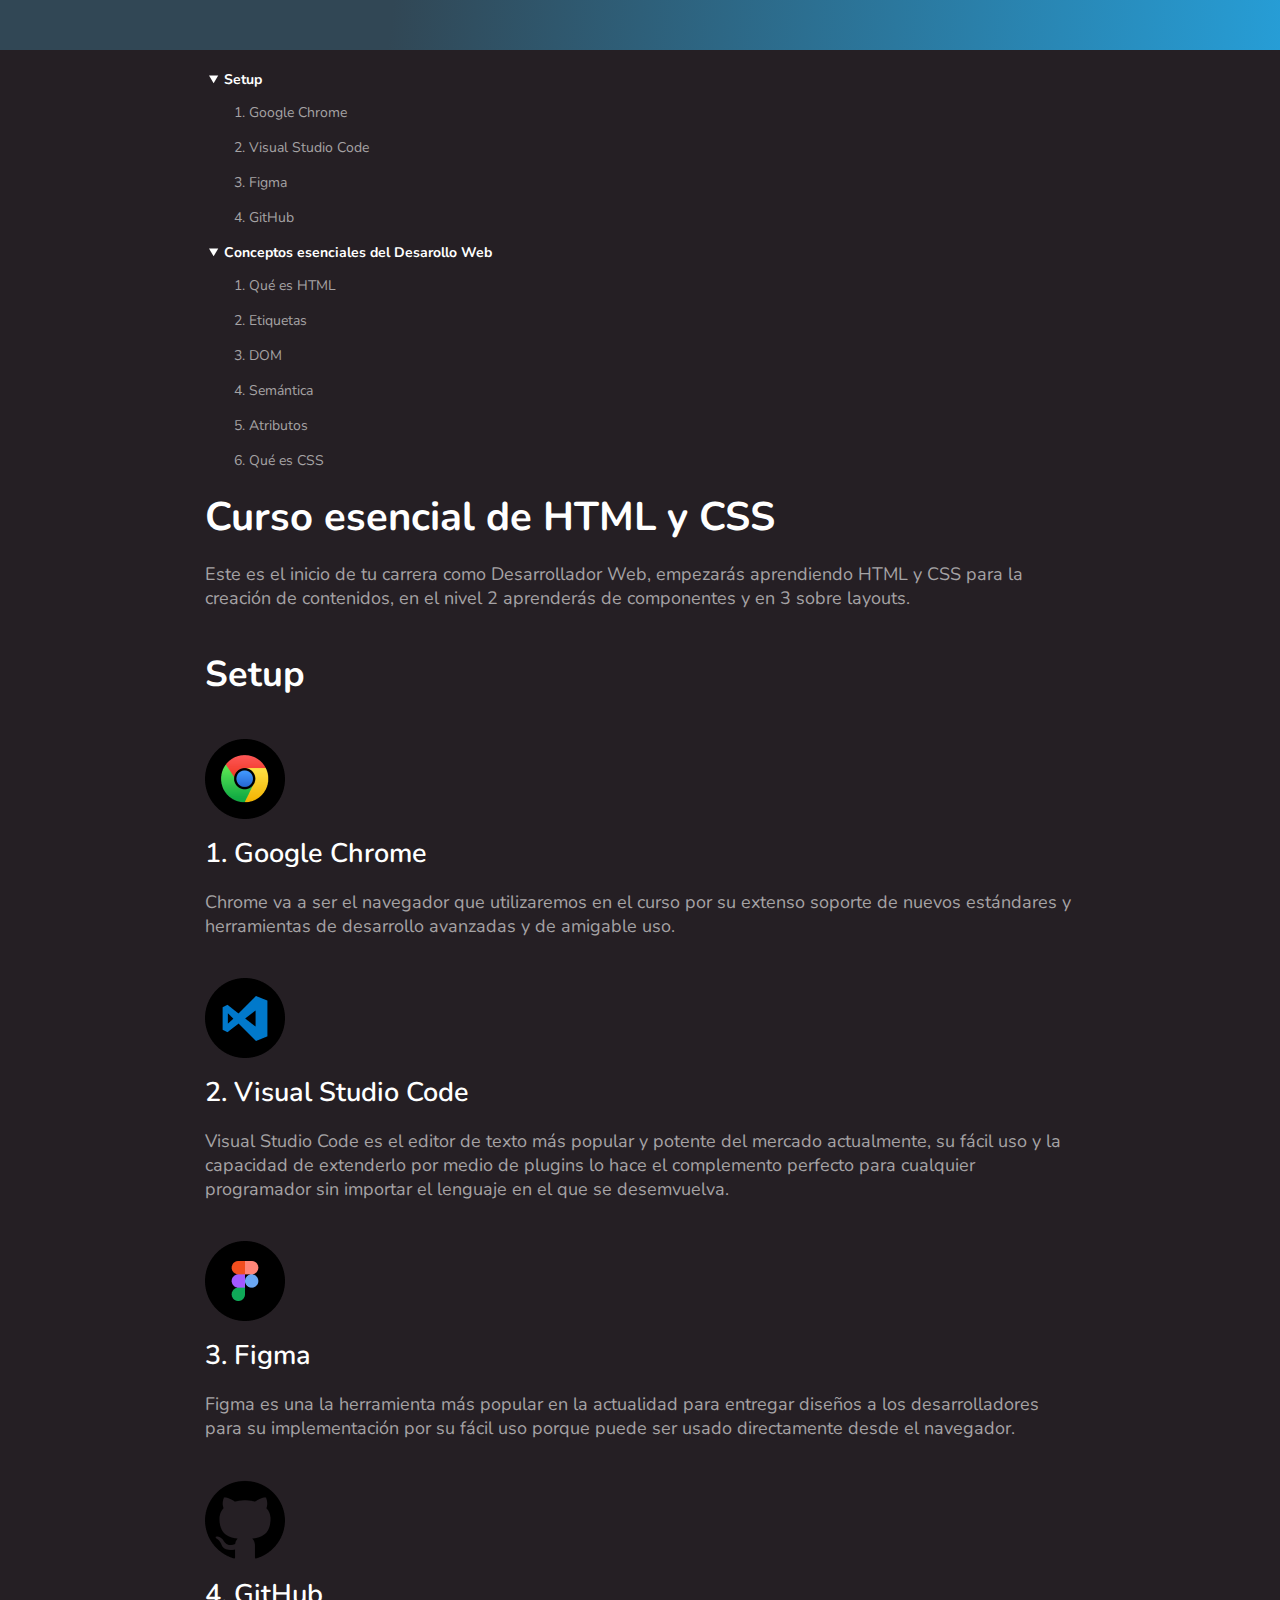
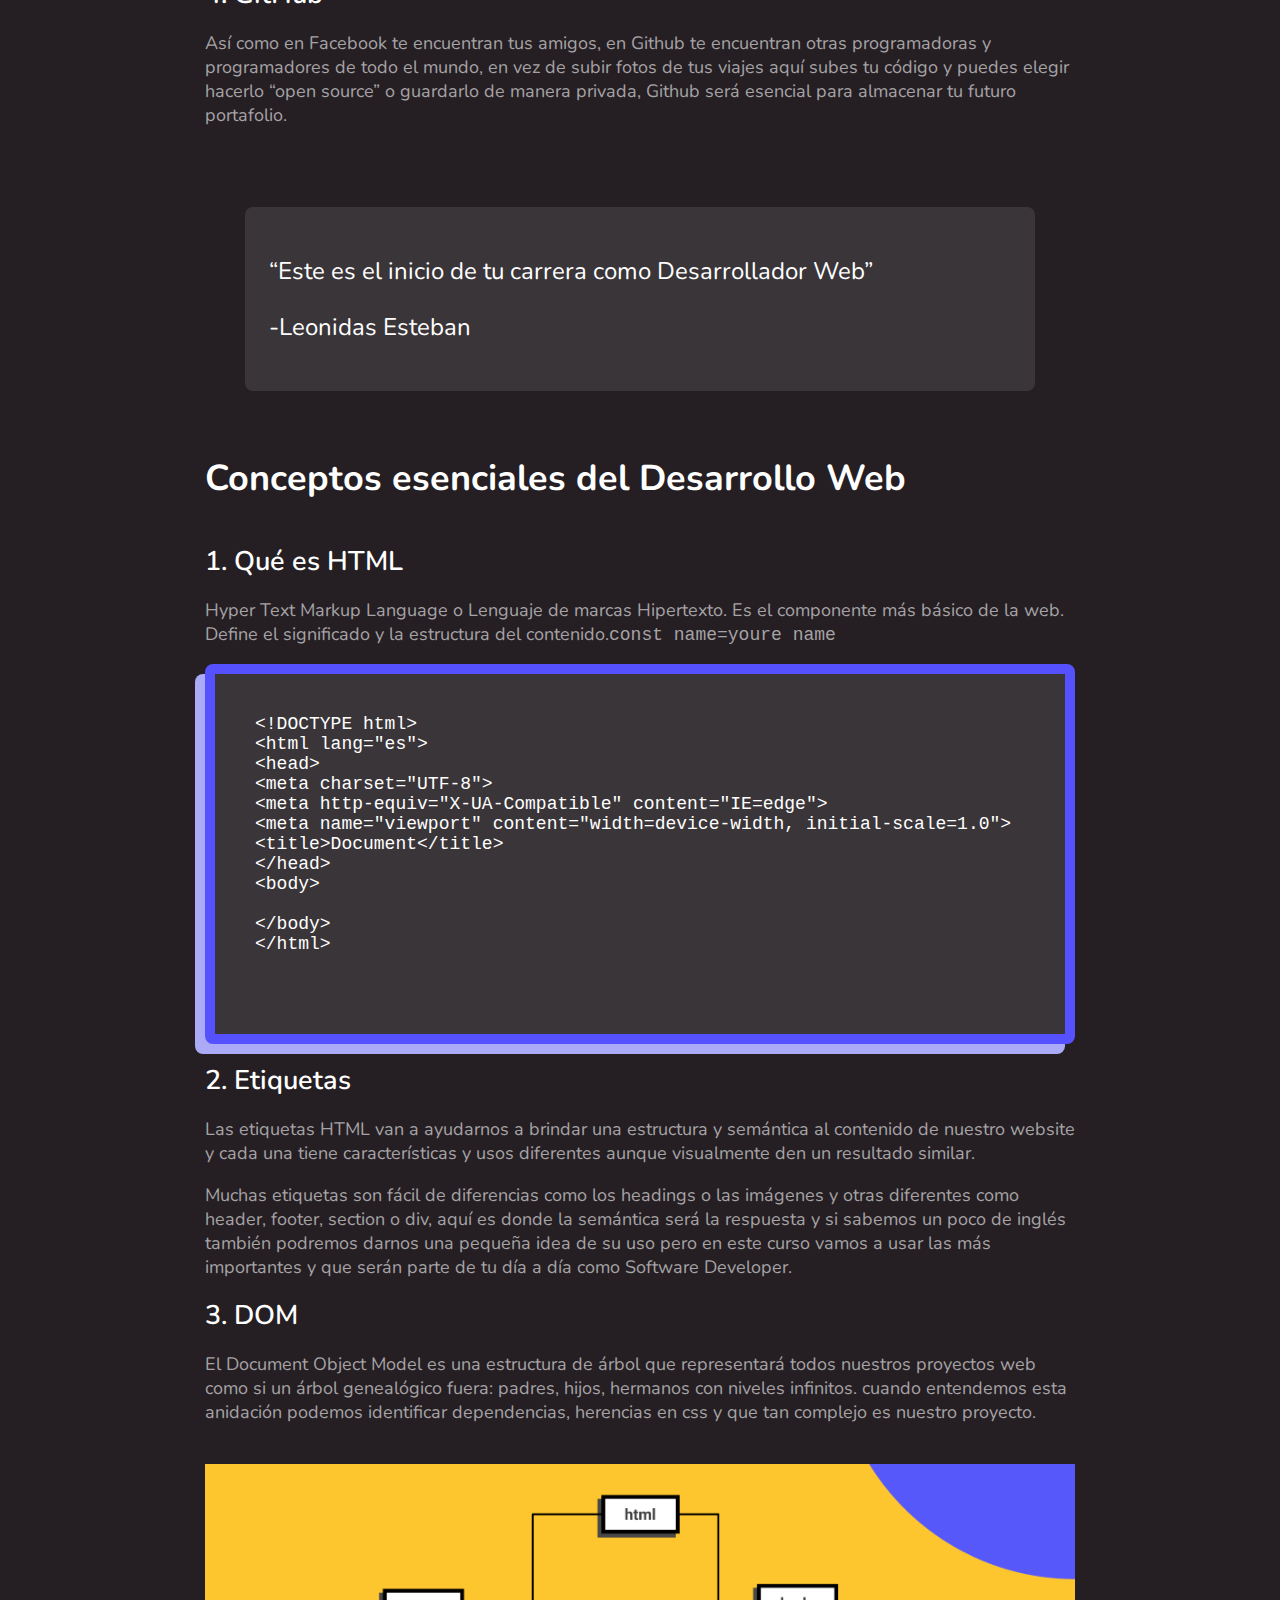
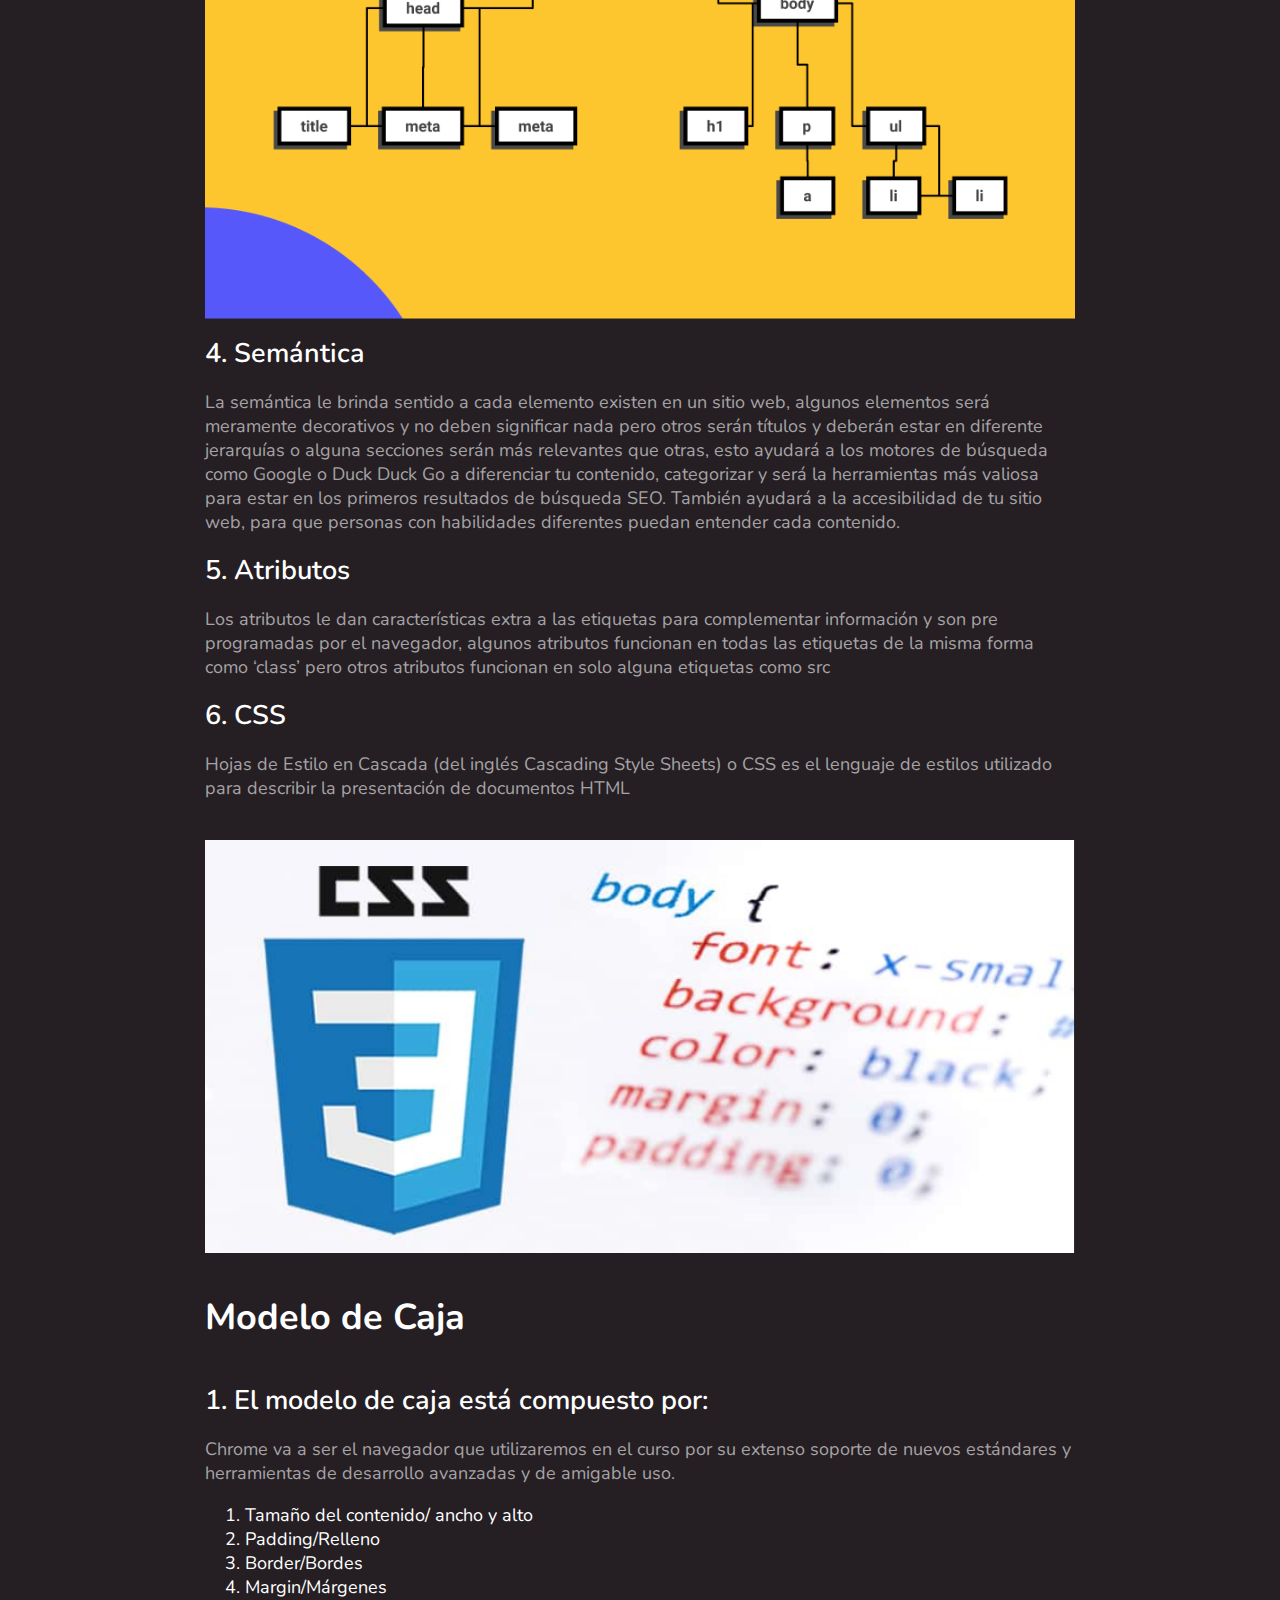
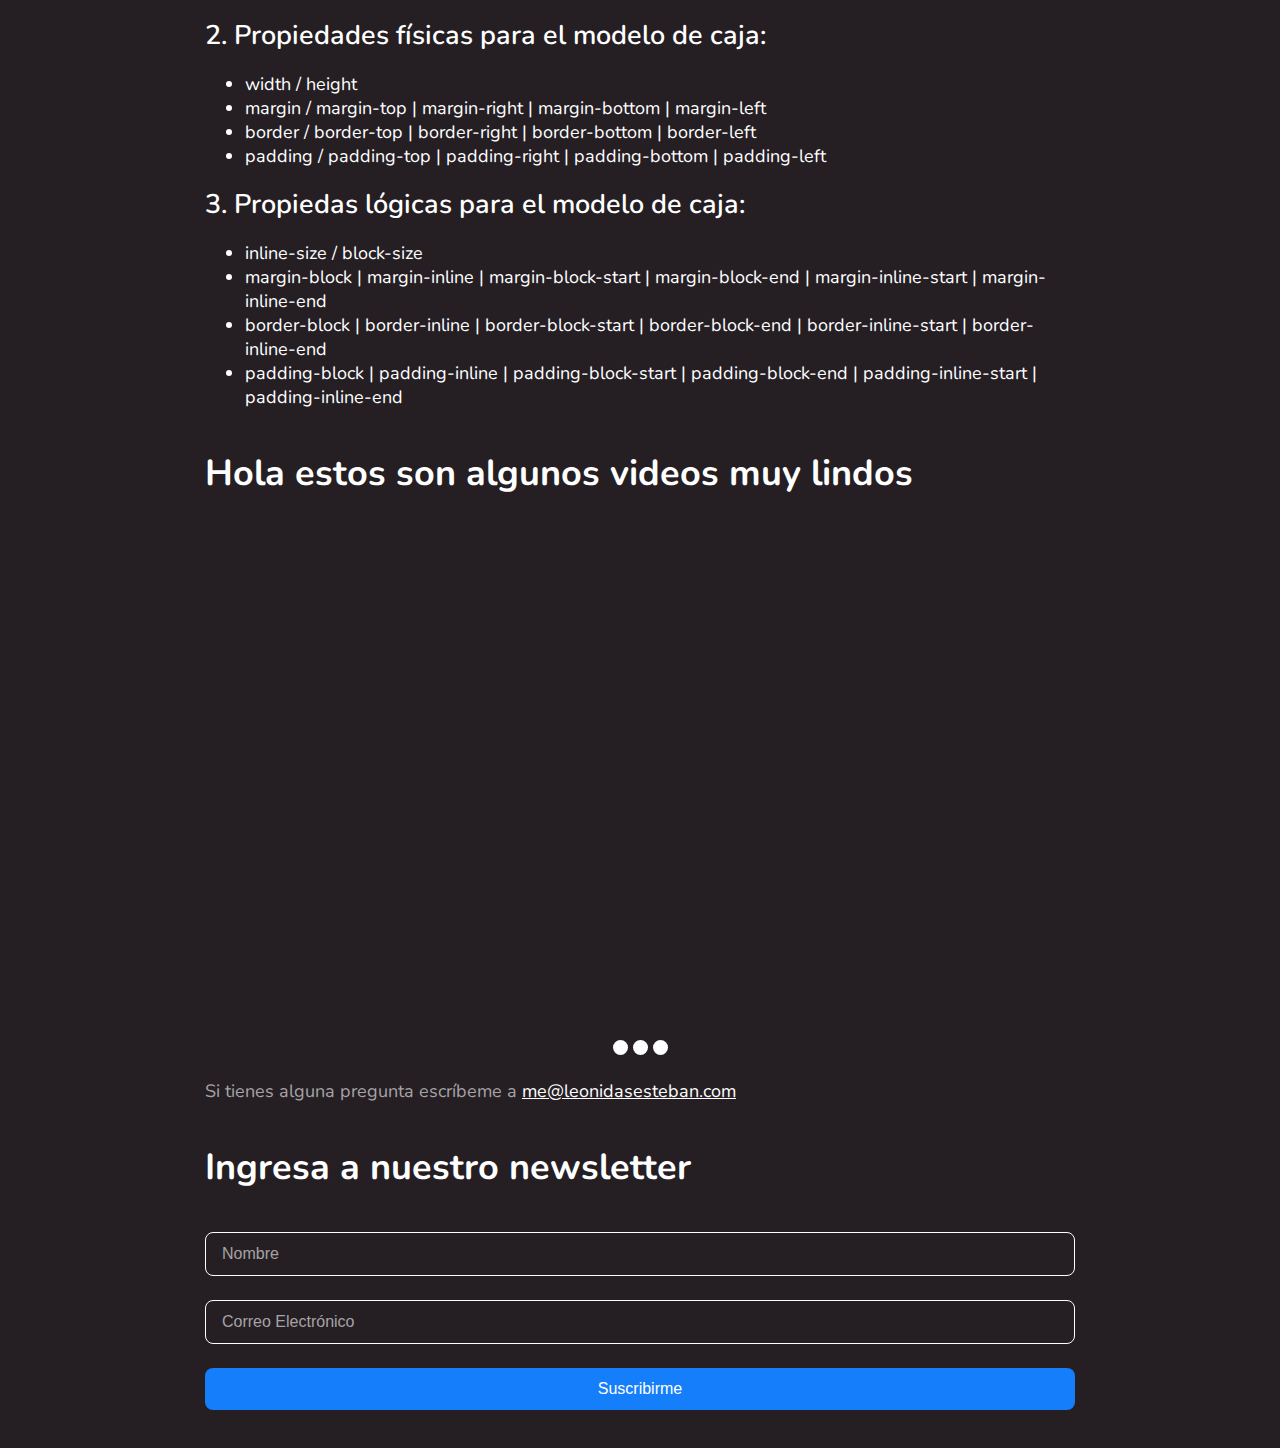
<file: index.html>
<!DOCTYPE html>
<html lang="es">

<head>
    <meta charset="UTF-8">
    <meta http-equiv="X-UA-Compatible" content="IE=edge">
    <meta name="viewport" content="width=device-width, initial-scale=1.0">
    <link rel="stylesheet" href="./css/styles-logical.css.css">
    <link rel="preconnect" href="https://fonts.googleapis.com">
    <link rel="preconnect" href="https://fonts.gstatic.com" crossorigin>
    <link rel="preconnect" href="https://fonts.gstatic.com" crossorigin>
    <link href="https://fonts.googleapis.com/css2?family=Nunito:ital,wght@0,400;0,600;0,700;1,400;1,700&display=swap"
        rel="stylesheet">
    <title>El blog de Carol</title>
    <meta property="og:title" content="Mi proyecto del Curso del curso esencial de HTML y CSS" />
    <meta property="og:type" content="website" />
    <meta property="og:description" 
    content="Todo lo que necesitas saber en tu día a día como Frontend" />
    <meta property="og:url" content="https://carol53.github.io/curso-esencial-html-css/" />
    <meta property="og:image" content="file:///C:/Users/carol/OneDrive/Desktop/CURSO-HTML-CSS/images/dom.png" />

    <link rel="apple-touch-icon" sizes="57x57" href="./favicon/apple-icon-57x57.png">
    <link rel="apple-touch-icon" sizes="60x60" href="./favicon/apple-icon-60x60.png">
    <link rel="apple-touch-icon" sizes="72x72" href="./favicon/apple-icon-72x72.png">
    <link rel="apple-touch-icon" sizes="76x76" href="./favicon/apple-icon-76x76.png">
    <link rel="apple-touch-icon" sizes="114x114" href="./favicon/apple-icon-114x114.png">
    <link rel="apple-touch-icon" sizes="120x120" href="./favicon/apple-icon-120x120.png">
    <link rel="apple-touch-icon" sizes="144x144" href="./favicon/apple-icon-144x144.png">
    <link rel="apple-touch-icon" sizes="152x152" href="./favicon/apple-icon-152x152.png">
    <link rel="apple-touch-icon" sizes="180x180" href="./favicon/apple-icon-180x180.png">
    <link rel="icon" type="image/png" sizes="192x192"  href="./favicon/android-icon-192x192.png">
    <link rel="icon" type="image/png" sizes="32x32" href="./favicon/favicon-32x32.png">
    <link rel="icon" type="image/png" sizes="96x96" href="./favicon/favicon-96x96.png">
    <link rel="icon" type="image/png" sizes="16x16" href="./favicon/favicon-16x16.png">
    <link rel="manifest" href="./favicon/manifest.json">
    <meta name="msapplication-TileColor" content="#ffffff">
    <meta name="msapplication-TileImage" content="/ms-icon-144x144.png">
    <meta name="theme-color" content="#ffffff">

    </head>

<body>
    <div class="header">
        <div class="wrapper"></div>
    </div>
        </div>
    </div> 
    <div class="hero"></div>
    <div class="header">
        <div class="wrapper">
            <div class="header-content">
                <header>
                    </head>
                    <nav>
                        <details open>
                            <summary>
                                Setup
                            </summary>
                            <ol>
                                <li>
                                    <a href="#google-chrome">
                                        Google Chrome
                                    </a>
                                </li>
                                <li>
                                    <a href="#VSC">
                                        Visual Studio Code
                                    </a>
                                </li>
                                <li>
                                    <a href="#figma">
                                        Figma
                                    </a>
                                </li>
                                <li>
                                    <a href="#github">
                                        GitHub
                                    </a>
                                </li>
                            </ol>
                        </details>
                        <details open>
                            <summary>
                                Conceptos esenciales del Desarollo Web
                            </summary>
                            <ol>
                                <li><a href="#Qué-es-HTML">Qué es HTML</li></a>
                                <li><a href="#etiquetas">Etiquetas</li></a>
                                <li><a href="#dom">DOM</li></a>
                                <li><a href="#semántica">Semántica</li></a>
                                <li><a href="#atributos">Atributos</li></a>
                                <li><a href="#qué-es-css">Qué es CSS</li></a>
                            </ol>
                        </details>
                    </nav>
                </header>
            </div>
        </div>
    </div>
    <main class="main">
        <div class="wrapper">
            <div class="main-content">
                <h1>
                    Curso esencial de HTML y CSS
                </h1>
                <p>
                    Este es el inicio de tu carrera como Desarrollador Web, empezarás aprendiendo HTML y CSS para la
                    creación de
                    contenidos, en el nivel 2 aprenderás de componentes y en 3 sobre layouts.
                </p>
                <hr>
                <section class="section-content">
                    <h2>
                        Setup
                    </h2>
                    <img src="./images/Google Chrome.png" alt="Logo de Google Chrome" title="Logo de Google Chrome">
                    <h3 id="google-chrome">Google Chrome</h3>
                    <p>
                        Chrome va a ser el navegador que utilizaremos en el curso por su extenso soporte de nuevos
                        estándares y
                        herramientas de desarrollo avanzadas y de amigable uso.
                    </p>
                    <img src="./images/Visual Studio Code.png" alt="Logo del editor de código Visual Studio Code"
                        title="Logo del editor de código Visual Studio Code">
                    <h3 id="VSC">Visual Studio Code</h3>
                    <p>Visual Studio Code es el editor de texto más popular y potente del mercado actualmente, su fácil
                        uso y la
                        capacidad de extenderlo por medio de plugins lo hace el complemento perfecto para cualquier
                        programador
                        sin
                        importar el lenguaje en el que se desemvuelva.</p>

                    <img src="./images/Figma.png" alt="Logo de Figma" title="Logo de Figma">
                    <h3 id="figma">Figma</h3>
                    <p>Figma es una la herramienta más popular en la actualidad para entregar diseños a los
                        desarrolladores para
                        su
                        implementación por su fácil uso porque puede ser usado directamente desde el navegador.</p>
                    <img src="./images/github.png" alt="Logo de Github" title="Logo de Github">
                    <h3 id="github">GitHub</h3>
                    <p>Así como en Facebook te encuentran tus amigos, en Github te encuentran otras programadoras y
                        programadores de
                        todo el mundo, en vez de subir fotos de tus viajes aquí subes tu código y puedes elegir hacerlo
                        “open
                        source” o
                        guardarlo de manera privada, Github será esencial para almacenar tu futuro portafolio.</p>
                    <blockquote>
                        <p>
                            “Este es el inicio de tu carrera como Desarrollador Web”
                        </p>
                        <p>
                            <span>
                                -Leonidas Esteban
                            </span>
                        </p>
                    </blockquote>
                </section>
                <hr>
                <section class="section-content">
                    <h2>Conceptos esenciales del Desarrollo Web</h2>
                    <h3 id="Qué-es-HTML">Qué es HTML</h3>
                    <p>Hyper Text Markup Language o Lenguaje de marcas Hipertexto. Es el componente más básico de la
                        web. Define
                        el
                        significado y la estructura del contenido.<code>const name=youre name</code></p>
                    <pre>
&lt;!DOCTYPE html&gt;
&lt;html lang=&quot;es&quot;&gt;
&lt;head&gt;
&lt;meta charset=&quot;UTF-8&quot;&gt;
&lt;meta http-equiv=&quot;X-UA-Compatible&quot; content=&quot;IE=edge&quot;&gt;
&lt;meta name=&quot;viewport&quot; content=&quot;width=device-width, initial-scale=1.0&quot;&gt;
&lt;title&gt;Document&lt;/title&gt;
&lt;/head&gt;
&lt;body&gt;

&lt;/body&gt;
&lt;/html&gt;

        </pre>
                    <h3 id="etiquetas">Etiquetas</h3>
                    <p>Las etiquetas HTML van a ayudarnos a brindar una estructura y semántica al contenido de nuestro
                        website y
                        cada
                        una tiene características y usos diferentes aunque visualmente den un resultado similar.</p>
                    <p>Muchas etiquetas son fácil de diferencias como los headings o las imágenes y otras diferentes
                        como
                        header,
                        footer, section o div, aquí es donde la semántica será la respuesta y si sabemos un poco de
                        inglés
                        también
                        podremos darnos una pequeña idea de su uso pero en este curso vamos a usar las más importantes y
                        que
                        serán
                        parte
                        de tu día a día como Software Developer.</p>
                    <h3 id="dom">DOM</h3>
                    <p>El Document Object Model es una estructura de árbol que representará todos nuestros proyectos web
                        como si
                        un
                        árbol genealógico fuera: padres, hijos, hermanos con niveles infinitos. cuando entendemos esta
                        anidación
                        podemos
                        identificar dependencias, herencias en css y que tan complejo es nuestro proyecto.</p>
                    <img src="./images/dom.png" alt="Estructura de árbol que representa al Document Object Model"
                        width="100%">

                    <h3 id="semántica">Semántica</h3>
                    <p>La semántica le brinda sentido a cada elemento existen en un sitio web, algunos elementos será
                        meramente
                        decorativos y no deben significar nada pero otros serán títulos y deberán estar en diferente
                        jerarquías
                        o
                        alguna
                        secciones serán más relevantes que otras, esto ayudará a los motores de búsqueda como Google o
                        Duck Duck
                        Go
                        a
                        diferenciar tu contenido, categorizar y será la herramientas más valiosa para estar en los
                        primeros
                        resultados
                        de búsqueda SEO. También ayudará a la accesibilidad de tu sitio web, para que personas con
                        habilidades
                        diferentes puedan entender cada contenido.</p>

                    <h3 id="atributos">Atributos</h3>
                    <p>Los atributos le dan características extra a las etiquetas para complementar información y son
                        pre
                        programadas
                        por el navegador, algunos atributos funcionan en todas las etiquetas de la misma forma como
                        ‘class’ pero
                        otros
                        atributos funcionan en solo alguna etiquetas como src</p>

                    <h3 id="qué-es-css">CSS</h3>
                    <p>Hojas de Estilo en Cascada (del inglés Cascading Style Sheets) o CSS es el lenguaje de estilos
                        utilizado
                        para
                        describir la presentación de documentos HTML</p>
                    <img src="./images/css.png" alt="Logo de CSS" title="Logo de CSS" width="100%">
                </section>
                <section class="section-content">
                    <h2>Modelo de Caja</h2>
                    <h3>El modelo de caja está compuesto por:</h3>
                    <p>Chrome va a ser el navegador que utilizaremos en el curso por su extenso soporte de nuevos
                        estándares y
                        herramientas de desarrollo avanzadas y de amigable uso.</p>
                    <ol>
                        <li>Tamaño del contenido/ ancho y alto</li>
                        <li>Padding/Relleno</li>
                        <li>Border/Bordes</li>
                        <li>Margin/Márgenes</li>
                    </ol>

                    <h3>Propiedades físicas para el modelo de caja:</h3>
                    <ul>
                        <li>
                            width / height
                        </li>
                        <li>
                            margin / margin-top | margin-right | margin-bottom | margin-left
                        </li>
                        <li>
                            border / border-top | border-right | border-bottom | border-left
                        </li>
                        <li>
                            padding / padding-top | padding-right | padding-bottom | padding-left
                        </li>
                    </ul>
                    <h3>Propiedas lógicas para el modelo de caja:</h3>
                    <ul>
                        <li>inline-size / block-size</li>
                        <li>margin-block | margin-inline | margin-block-start | margin-block-end | margin-inline-start |
                            margin-inline-end</li>
                        <li>border-block | border-inline | border-block-start | border-block-end | border-inline-start |
                            border-inline-end</li>
                        <li>padding-block | padding-inline | padding-block-start | padding-block-end |
                            padding-inline-start |
                            padding-inline-end</li>
                    </ul>
                </section>
                <div class="section-content">
                    <h2>
                        Hola estos son algunos videos muy lindos
                    </h2>
                    <div class="slider">
                        <scroll-container class="slider-container">
                            <scroll-page class="slider-slide" id="video-1">
                                <iframe class="video" width="560" height="315" src="https://www.youtube.com/embed/5f5Ig_U2Bpk"
                                    title="YouTube video player" frameborder="0"
                                    allow="accelerometer; autoplay; clipboard-write; encrypted-media; gyroscope; picture-in-picture; web-share"
                                    allowfullscreen></iframe>
                            </scroll-page>
                            <scroll-page class="slider-slide" id="video-2">
                                <iframe class="video" width="560" height="315" src="https://www.youtube.com/embed/5f5Ig_U2Bpk"
                                    title="YouTube video player" frameborder="0"
                                    allow="accelerometer; autoplay; clipboard-write; encrypted-media; gyroscope; picture-in-picture; web-share"
                                    allowfullscreen></iframe>
                            </scroll-page>
                            <scroll-page class="slider-slide" id="video-3">
                                <iframe class="video" width="560" height="315" src="https://www.youtube.com/embed/5f5Ig_U2Bpk"
                                    title="YouTube video player" frameborder="0"
                                    allow="accelerometer; autoplay; clipboard-write; encrypted-media; gyroscope; picture-in-picture; web-share"
                                    allowfullscreen></iframe>
                            </scroll-page>
                        </scroll-container>
                        <div class="slider-bullet-list">
                            <a href="#video-1" class="slider-bullet"></a>
                            <a href="#video-2" class="slider-bullet"></a>
                            <a href="#video-3" class="slider-bullet"></a>
                        </div>
                    </div>
                </div>
                
                <p>
                    Si tienes alguna pregunta escríbeme a
                    <a href="mailto:@leonidasesteban.com">me@leonidasesteban.com</a>
                </p>
                <div class="section-content">
                    <h2>Ingresa a nuestro newsletter</h2>
                    <form action="#" class="form">
                        <input type="text" required placeholder="Nombre">
                        <input type="email" required placeholder="Correo Electrónico">
                        <input type="submit" value="Suscribirme">
                    </form>
                </div>
            </div>
        </div>
    </main>
</body>

</html>
</file>
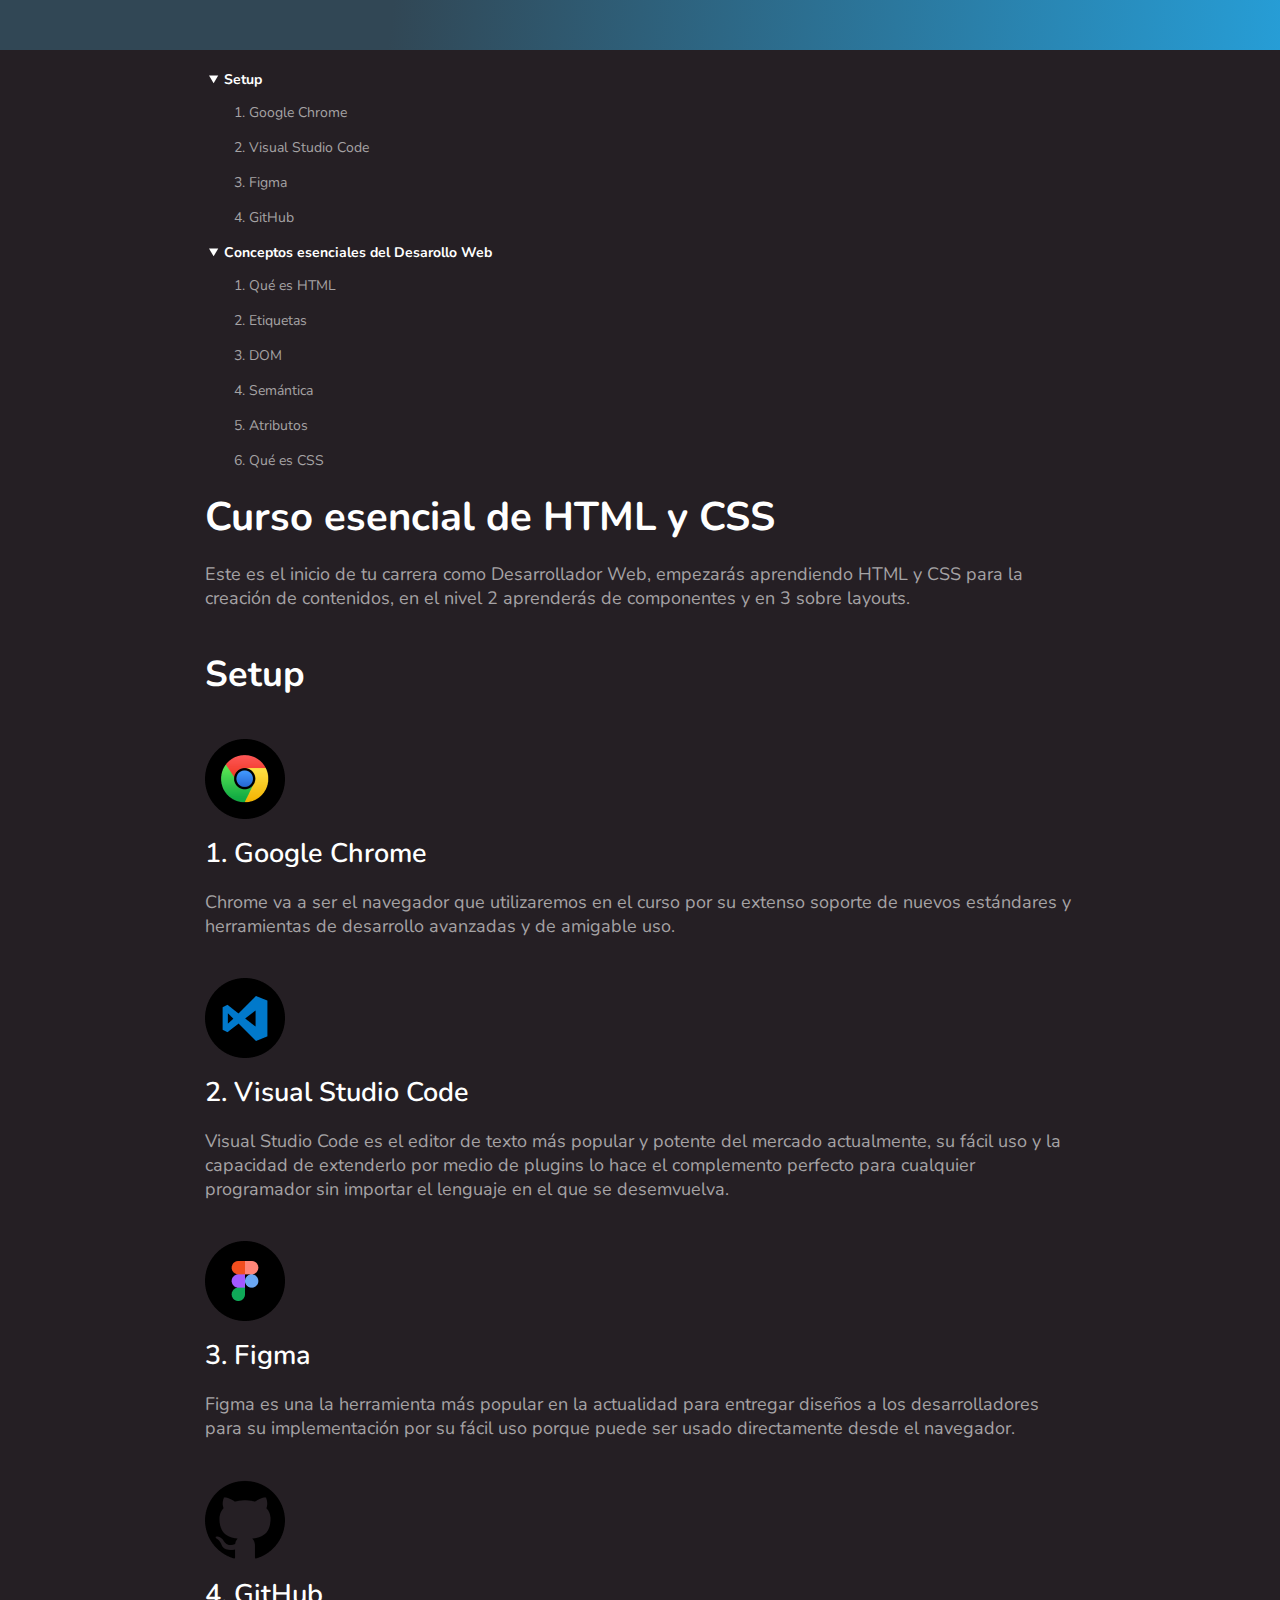
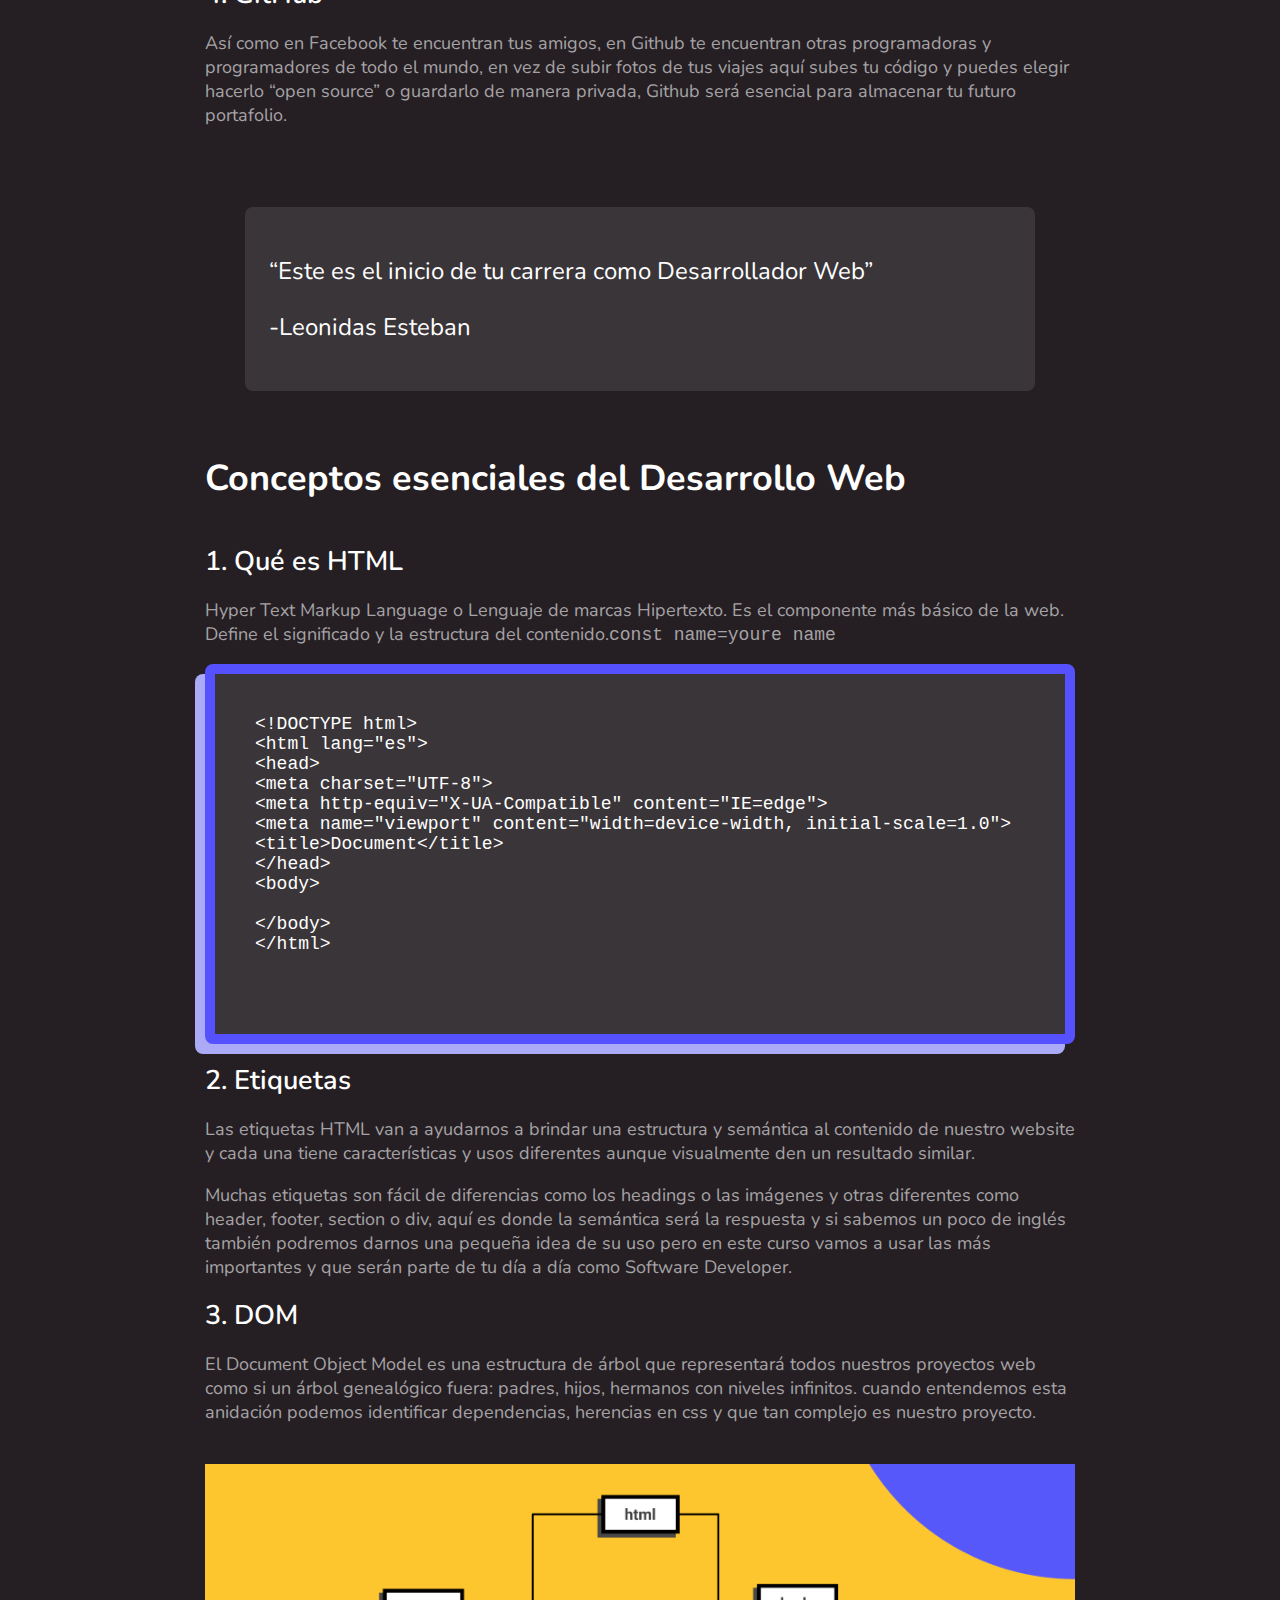
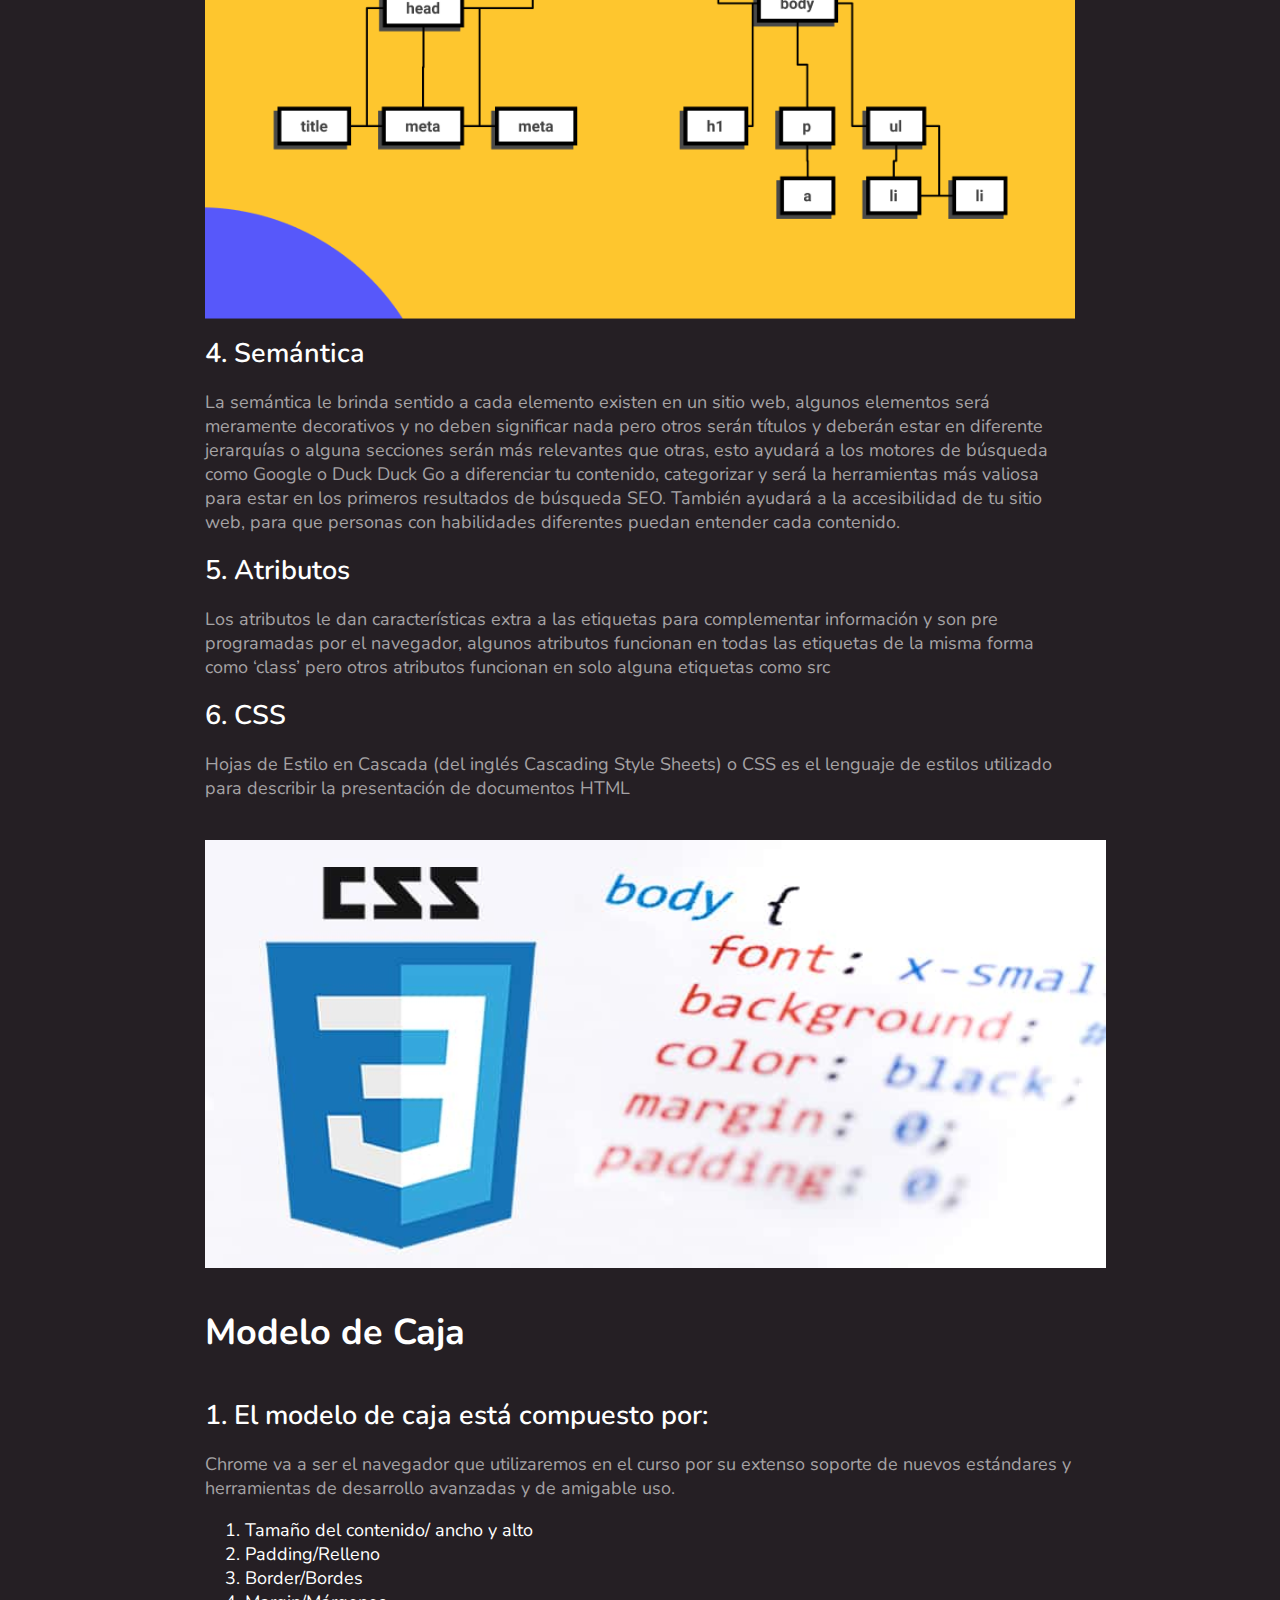
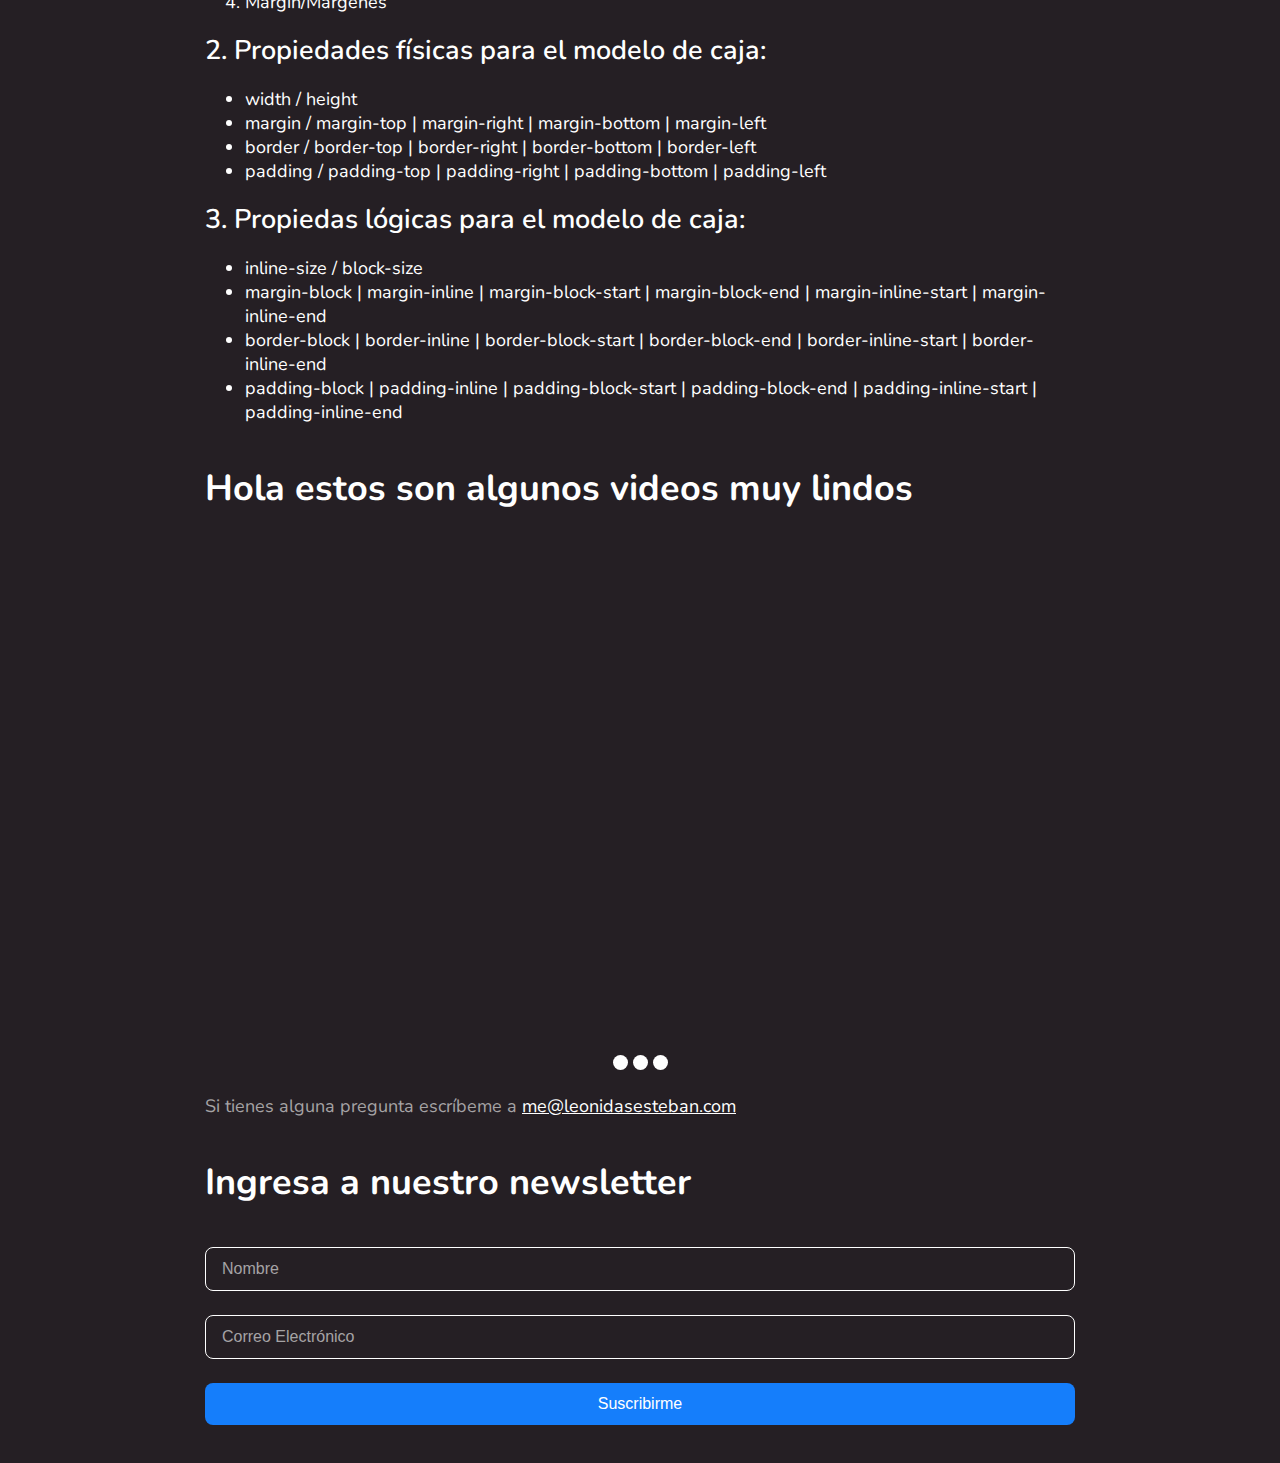
<file: css/index.html>
<!DOCTYPE html>
<html lang="es">

<head>
    <meta charset="UTF-8">
    <meta http-equiv="X-UA-Compatible" content="IE=edge">
    <meta name="viewport" content="width=device-width, initial-scale=1.0">
    <link rel="stylesheet" href="./css/styles-logical.css.css">
    <link rel="preconnect" href="https://fonts.googleapis.com">
    <link rel="preconnect" href="https://fonts.gstatic.com" crossorigin>
    <link rel="preconnect" href="https://fonts.gstatic.com" crossorigin>
    <link href="https://fonts.googleapis.com/css2?family=Nunito:ital,wght@0,400;0,600;0,700;1,400;1,700&display=swap"
        rel="stylesheet">
    <title>El blog de Carol</title>

<body>
    <div class="header">
        <div class="wrapper">

        </div>
    </div>
    <div class="hero"></div>
    <div class="header">
        <div class="wrapper">
            <div class="header-content">
                <header>
                    </head>
                    <nav>
                        <details open>
                            <summary>
                                Setup
                            </summary>
                            <ol>
                                <li>
                                    <a href="#google-chrome">
                                        Google Chrome
                                    </a>
                                </li>
                                <li>
                                    <a href="#VSC">
                                        Visual Studio Code
                                    </a>
                                </li>
                                <li>
                                    <a href="#figma">
                                        Figma
                                    </a>
                                </li>
                                <li>
                                    <a href="#github">
                                        GitHub
                                    </a>
                                </li>
                            </ol>
                        </details>
                        <details open>
                            <summary>
                                Conceptos esenciales del Desarollo Web
                            </summary>
                            <ol>
                                <li><a href="#Qué-es-HTML">Qué es HTML</li></a>
                                <li><a href="#etiquetas">Etiquetas</li></a>
                                <li><a href="#dom">DOM</li></a>
                                <li><a href="#semántica">Semántica</li></a>
                                <li><a href="#atributos">Atributos</li></a>
                                <li><a href="#qué-es-css">Qué es CSS</li></a>
                            </ol>
                        </details>
                    </nav>
                </header>
            </div>
        </div>
    </div>
    <main class="main">
        <div class="wrapper">
            <div class="main-content">
                <h1>
                    Curso esencial de HTML y CSS
                </h1>
                <p>
                    Este es el inicio de tu carrera como Desarrollador Web, empezarás aprendiendo HTML y CSS para la
                    creación de
                    contenidos, en el nivel 2 aprenderás de componentes y en 3 sobre layouts.
                </p>
                <hr>
                <section class="section-content">
                    <h2>
                        Setup
                    </h2>
                    <img src="./images/Google Chrome.png" alt="Logo de Google Chrome" title="Logo de Google Chrome">
                    <h3 id="google-chrome">Google Chrome</h3>
                    <p>
                        Chrome va a ser el navegador que utilizaremos en el curso por su extenso soporte de nuevos
                        estándares y
                        herramientas de desarrollo avanzadas y de amigable uso.
                    </p>
                    <img src="./images/Visual Studio Code.png" alt="Logo del editor de código Visual Studio Code"
                        title="Logo del editor de código Visual Studio Code">
                    <h3 id="VSC">Visual Studio Code</h3>
                    <p>Visual Studio Code es el editor de texto más popular y potente del mercado actualmente, su fácil
                        uso y la
                        capacidad de extenderlo por medio de plugins lo hace el complemento perfecto para cualquier
                        programador
                        sin
                        importar el lenguaje en el que se desemvuelva.</p>

                    <img src="./images/Figma.png" alt="Logo de Figma" title="Logo de Figma">
                    <h3 id="figma">Figma</h3>
                    <p>Figma es una la herramienta más popular en la actualidad para entregar diseños a los
                        desarrolladores para
                        su
                        implementación por su fácil uso porque puede ser usado directamente desde el navegador.</p>
                    <img src="./images/github.png" alt="Logo de Github" title="Logo de Github">
                    <h3 id="github">GitHub</h3>
                    <p>Así como en Facebook te encuentran tus amigos, en Github te encuentran otras programadoras y
                        programadores de
                        todo el mundo, en vez de subir fotos de tus viajes aquí subes tu código y puedes elegir hacerlo
                        “open
                        source” o
                        guardarlo de manera privada, Github será esencial para almacenar tu futuro portafolio.</p>
                    <blockquote>
                        <p>
                            “Este es el inicio de tu carrera como Desarrollador Web”
                        </p>
                        <p>
                            <span>
                                -Leonidas Esteban
                            </span>
                        </p>
                    </blockquote>
                </section>
                <hr>
                <section class="section-content">
                    <h2>Conceptos esenciales del Desarrollo Web</h2>
                    <h3 id="Qué-es-HTML">Qué es HTML</h3>
                    <p>Hyper Text Markup Language o Lenguaje de marcas Hipertexto. Es el componente más básico de la
                        web. Define
                        el
                        significado y la estructura del contenido.<code>const name=youre name</code></p>
                    <pre>
&lt;!DOCTYPE html&gt;
&lt;html lang=&quot;es&quot;&gt;
&lt;head&gt;
&lt;meta charset=&quot;UTF-8&quot;&gt;
&lt;meta http-equiv=&quot;X-UA-Compatible&quot; content=&quot;IE=edge&quot;&gt;
&lt;meta name=&quot;viewport&quot; content=&quot;width=device-width, initial-scale=1.0&quot;&gt;
&lt;title&gt;Document&lt;/title&gt;
&lt;/head&gt;
&lt;body&gt;

&lt;/body&gt;
&lt;/html&gt;

        </pre>
                    <h3 id="etiquetas">Etiquetas</h3>
                    <p>Las etiquetas HTML van a ayudarnos a brindar una estructura y semántica al contenido de nuestro
                        website y
                        cada
                        una tiene características y usos diferentes aunque visualmente den un resultado similar.</p>
                    <p>Muchas etiquetas son fácil de diferencias como los headings o las imágenes y otras diferentes
                        como
                        header,
                        footer, section o div, aquí es donde la semántica será la respuesta y si sabemos un poco de
                        inglés
                        también
                        podremos darnos una pequeña idea de su uso pero en este curso vamos a usar las más importantes y
                        que
                        serán
                        parte
                        de tu día a día como Software Developer.</p>
                    <h3 id="dom">DOM</h3>
                    <p>El Document Object Model es una estructura de árbol que representará todos nuestros proyectos web
                        como si
                        un
                        árbol genealógico fuera: padres, hijos, hermanos con niveles infinitos. cuando entendemos esta
                        anidación
                        podemos
                        identificar dependencias, herencias en css y que tan complejo es nuestro proyecto.</p>
                    <img src="./images/dom.png" alt="Estructura de árbol que representa al Document Object Model"
                        width="100%">

                    <h3 id="semántica">Semántica</h3>
                    <p>La semántica le brinda sentido a cada elemento existen en un sitio web, algunos elementos será
                        meramente
                        decorativos y no deben significar nada pero otros serán títulos y deberán estar en diferente
                        jerarquías
                        o
                        alguna
                        secciones serán más relevantes que otras, esto ayudará a los motores de búsqueda como Google o
                        Duck Duck
                        Go
                        a
                        diferenciar tu contenido, categorizar y será la herramientas más valiosa para estar en los
                        primeros
                        resultados
                        de búsqueda SEO. También ayudará a la accesibilidad de tu sitio web, para que personas con
                        habilidades
                        diferentes puedan entender cada contenido.</p>

                    <h3 id="atributos">Atributos</h3>
                    <p>Los atributos le dan características extra a las etiquetas para complementar información y son
                        pre
                        programadas
                        por el navegador, algunos atributos funcionan en todas las etiquetas de la misma forma como
                        ‘class’ pero
                        otros
                        atributos funcionan en solo alguna etiquetas como src</p>

                    <h3 id="qué-es-css">CSS</h3>
                    <p>Hojas de Estilo en Cascada (del inglés Cascading Style Sheets) o CSS es el lenguaje de estilos
                        utilizado
                        para
                        describir la presentación de documentos HTML</p>
                    <img src="./images/css.png" alt="Logo de CSS" title="Logo de CSS">
                </section>
                <section class="section-content">
                    <h2>Modelo de Caja</h2>
                    <h3>El modelo de caja está compuesto por:</h3>
                    <p>Chrome va a ser el navegador que utilizaremos en el curso por su extenso soporte de nuevos
                        estándares y
                        herramientas de desarrollo avanzadas y de amigable uso.</p>
                    <ol>
                        <li>Tamaño del contenido/ ancho y alto</li>
                        <li>Padding/Relleno</li>
                        <li>Border/Bordes</li>
                        <li>Margin/Márgenes</li>
                    </ol>

                    <h3>Propiedades físicas para el modelo de caja:</h3>
                    <ul>
                        <li>
                            width / height
                        </li>
                        <li>
                            margin / margin-top | margin-right | margin-bottom | margin-left
                        </li>
                        <li>
                            border / border-top | border-right | border-bottom | border-left
                        </li>
                        <li>
                            padding / padding-top | padding-right | padding-bottom | padding-left
                        </li>
                    </ul>
                    <h3>Propiedas lógicas para el modelo de caja:</h3>
                    <ul>
                        <li>inline-size / block-size</li>
                        <li>margin-block | margin-inline | margin-block-start | margin-block-end | margin-inline-start |
                            margin-inline-end</li>
                        <li>border-block | border-inline | border-block-start | border-block-end | border-inline-start |
                            border-inline-end</li>
                        <li>padding-block | padding-inline | padding-block-start | padding-block-end |
                            padding-inline-start |
                            padding-inline-end</li>
                    </ul>
                </section>
                <div class="section-content">
                    <h2>
                        Hola estos son algunos videos muy lindos
                    </h2>
                    <div class="slider">
                        <scroll-container class="slider-container">
                            <scroll-page class="slider-slide" id="video-1">
                                <iframe class="video" width="560" height="315" src="https://www.youtube.com/embed/5f5Ig_U2Bpk"
                                    title="YouTube video player" frameborder="0"
                                    allow="accelerometer; autoplay; clipboard-write; encrypted-media; gyroscope; picture-in-picture; web-share"
                                    allowfullscreen></iframe>
                            </scroll-page>
                            <scroll-page class="slider-slide" id="video-2">
                                <iframe class="video" width="560" height="315" src="https://www.youtube.com/embed/5f5Ig_U2Bpk"
                                    title="YouTube video player" frameborder="0"
                                    allow="accelerometer; autoplay; clipboard-write; encrypted-media; gyroscope; picture-in-picture; web-share"
                                    allowfullscreen></iframe>
                            </scroll-page>
                            <scroll-page class="slider-slide" id="video-3">
                                <iframe class="video" width="560" height="315" src="https://www.youtube.com/embed/5f5Ig_U2Bpk"
                                    title="YouTube video player" frameborder="0"
                                    allow="accelerometer; autoplay; clipboard-write; encrypted-media; gyroscope; picture-in-picture; web-share"
                                    allowfullscreen></iframe>
                            </scroll-page>
                        </scroll-container>
                        <div class="slider-bullet-list">
                            <a href="#video-1" class="slider-bullet"></a>
                            <a href="#video-2" class="slider-bullet"></a>
                            <a href="#video-3" class="slider-bullet"></a>
                        </div>
                    </div>
                </div>
                <p>
                    Si tienes alguna pregunta escríbeme a
                    <a href="mailto:@leonidasesteban.com">me@leonidasesteban.com</a>
                </p>
                <div class="section-content">
                    <h2>Ingresa a nuestro newsletter</h2>
                    <form action="#" class="form">
                        <input type="text" required placeholder="Nombre">
                        <input type="email" required placeholder="Correo Electrónico">
                        <input type="submit" value="Suscribirme">
                    </form>
                </div>
            </div>
        </div>
    </main>
</body>

</html>
</file>
<file: css/styles-logical.css.css>
@font-face {
    font-family: charter;
    src: url("../fonts/charter-regular.otf");
    font-style: normal;
    font-weight: 400;
}

@font-face {
    font-family: charter;
    src: url("../fonts/charter-italic.otf");
    font-style: italic;
    font-weight: 400;
}

@font-face {
    font-family: charter;
    src: url("../fonts/charter-bold.otf");
    font-style: normal;
    font-weight: bold;
}

@font-face {
    font-family: charter;
    src: url("../fonts/charter-bold-italic.otf");
    font-style: italic;
    font-weight: bold;
}

:root {
    font-size: 18px;
    --white30: white;
    --white20: #A5A3A5;
    --white10: #3A3539;
}

body {
    color: var(--white30);
    font-family: 'Nunito', sans-serif;
    background: #251f24;
    margin: 0;
    /* margin-inline: 100px; */
    /*font-family: charter;*/
}

a {
    color: var(--white30);
}

.header {
    
}

.header-content {
    padding-inline: 20px;
}

header {
    margin-block-start: 20px;
    /*--white10: red;*/
    font-size: 14px;
    color: var(--white);
    /* top */
    /* bottom */
    /* inset-block-end: ; */
    /* left */
    /* right */
    /* inset-inline-end: ; */
}


header li {
    color: var(--white20);
    margin-block-end: 16px;
}

header a {
    color: var(--white20);
    text-decoration: none;
}

header a:hover {
    color: var(--white30);
}

nav details summary {
    font-weight: bold;
}

/* h1,
h2,
h3 { */
/* font-weight: normal; */
/* } */

h1 {
    font-size: 40px;
    margin-block-start: 20px;
    margin-block-end: 16px;
    /* font-size: 3.75em; */
}

h2 {
    font-size: 2em;
    margin-block: 40px;
}

h3 {
    font-size: 1.5em;
    font-weight: 600;
    margin-block: 16px;
}

hr {
    margin-block: 40px;
    border-color: rgba(97, 97, 97, 0.2);
}

pre {
    background: var(--white10);
    padding: 40px;
    overflow: auto;
    border-radius: 8px;
    border: 10px solid red;
    border-left: 5px solid blue;
    border-inline-start: 5px solid white;
    border-block-end: 20px solid pink;
    border-inline-end: 5px solid green;
    border-block-start-color: blue;
    border: 10px solid #5551FF;
    box-shadow: -10px 10px 0 0 #ABAAF6;
    /* margin-block-end: 30px;
    border-radius: 50%;
    inline-size: 400px;
    block-size: 400px; */
    /* border-start-start-radius: 60px; */
}

p {
    color: var(--white20);
}

.hero {
    background-image: linear-gradient(96.07deg, #314755 30.63%, #26A0DA 102.18%);
    /* background-image: linear-gradient(to top, rgba(255, 255, 255, .3), transparent), url(../images/pattern.png); */
    block-size: 50px;
}

.section-content img {
    margin-block-start: 40px;
    display: block;
}

.section-content {
    counter-reset: titleList;
}

.section-content h3 {
    counter-increment: titleList;
}

.section-content h3::before {
    content: counter(titleList, decimal)'. ';
}

/* .section-content h3::after {
    content: '';
    width: 32px;
    height: 4px;
    background: var(--white30);
    display: inline-block;
} */

blockquote {
    margin-block-start: 80px;
    margin-block-end: 63px;
    background-color: var(--white10);
    border-radius: 8px;
    line-height: 32px;
    font-size: 24px;
    padding: 24px;
}

blockquote p {
    color: var(--white30);
}

.main hr {
    display: none;
}

/* main { */
/* margin: auto; */
/* } */

.wrapper {
    max-inline-size: 902px;
    margin: auto;
}

.main-content {
    padding-inline: 16px;
}

/* .slider {
    border: 1px solid red;
} */

.slider-container {
    /* block-size: 100px; */
    display: block;
    overflow: hidden;
    scroll-behavior: smooth;
    white-space: nowrap;
    font-size: 0;
    /* border: 1px solid purple; */
}

.video {
    margin: 0;
    /* border: 1px solid blue; */
    display: inline-block;
    width: 100%;
    height: auto;
    aspect-ratio: 16/9;
}

.slider-bullet-list {
    /* border: 1px solid yellow; */
    text-align: center;
    margin-block-start: 10px;
}

.slider-bullet {
    display: inline-block;
    inline-size: 15px;
    block-size: 15px;
    background: white;
    border-radius: 50%;
}

.form input {
    width: 100%;
    border: 1px solid var(--white30);
    background: #251f24;
    box-sizing: border-box;
    border-radius: 8px;
    padding-inline: 16px;
    padding-block: 12px;
    color: var(--white30);
    font-size: 16px;
    display: block;
    margin-block-end: 24px;
}

.form input[type="submit"] {
    background: #157efb;
    border: none;
}

.form input::-webkit-input-placeholder {
    color: var(--white20);
}

@media screen and (min-width: 1366px) {
    .hero {
      block-size: 350px;
    }

    .header {
        position: sticky;
        inset-block-start: -45px;
      }
      .header-content {
        position: relative;
        inset-block-start: 65px;
        padding-inline: 0;
      }
      header {
        position: absolute;
        inset-block-start: 0;
        inset-inline-start: -208px;
        inline-size: 188px;
      }
      h1 {
        font-size: 60px;
        margin-block-start: 64px;
      }
}
</file>
<file: css/css/styles-logical.css.css>
@font-face {
    font-family: charter;
    src: url("../fonts/charter-regular.otf");
    font-style: normal;
    font-weight: 400;
}

@font-face {
    font-family: charter;
    src: url("../fonts/charter-italic.otf");
    font-style: italic;
    font-weight: 400;
}

@font-face {
    font-family: charter;
    src: url("../fonts/charter-bold.otf");
    font-style: normal;
    font-weight: bold;
}

@font-face {
    font-family: charter;
    src: url("../fonts/charter-bold-italic.otf");
    font-style: italic;
    font-weight: bold;
}

:root {
    font-size: 18px;
    --white30: white;
    --white20: #A5A3A5;
    --white10: #3A3539;
}

body {
    color: var(--white30);
    font-family: 'Nunito', sans-serif;
    background: #251f24;
    margin: 0;
    /* margin-inline: 100px; */
    /*font-family: charter;*/
}

a {
    color: var(--white30);
}

.header {
}

.header-content {
    padding-inline: 20px;
}

header {
    margin-block-start: 20px;
    /*--white10: red;*/
    font-size: 14px;
    color: var(--white);
    /* top */
    /* bottom */
    /* inset-block-end: ; */
    /* left */
    /* right */
    /* inset-inline-end: ; */
}


header li {
    color: var(--white20);
    margin-block-end: 16px;
}

header a {
    color: var(--white20);
    text-decoration: none;
}

header a:hover {
    color: var(--white30);
}

nav details summary {
    font-weight: bold;
}

/* h1,
h2,
h3 { */
    /* font-weight: normal; */
/* } */

h1 { 
    font-size: 40px;
    margin-block-start: 20px;
    margin-block-end: 16px;
    /* font-size: 3.75em; */
}

h2 {
    font-size: 2em;
    margin-block: 40px;
}

h3 {
    font-size: 1.5em;
    font-weight: 600;
    margin-block: 16px;
}

hr {
    margin-block: 40px;
    border-color: rgba(97, 97, 97, 0.2);
}

pre {
    background: var(--white10);
    padding: 40px;
    overflow: auto;
    border-radius: 8px;
    border: 10px solid red;
    border-left: 5px solid blue;
    border-inline-start: 5px solid white;
    border-block-end: 20px solid pink;
    border-inline-end: 5px solid green;
    border-block-start-color: blue;
    border: 10px solid #5551FF;
    box-shadow: -10px 10px 0 0 #ABAAF6;
    /* margin-block-end: 30px;
    border-radius: 50%;
    inline-size: 400px;
    block-size: 400px; */
    /* border-start-start-radius: 60px; */
}

p {
    color: var(--white20);
}

.hero {
    background-image: linear-gradient(96.07deg, #314755 30.63%, #26A0DA 102.18%);
    /* background-image: linear-gradient(to top, rgba(255, 255, 255, .3), transparent), url(../images/pattern.png); */
    block-size: 50px;
}

.section-content img {
    margin-block-start: 40px;
    display: block;
}

.section-content {
    counter-reset: titleList;
}

.section-content h3 {
    counter-increment: titleList;
}

.section-content h3::before {
    content: counter(titleList, decimal)'. ';
}

/* .section-content h3::after {
    content: '';
    width: 32px;
    height: 4px;
    background: var(--white30);
    display: inline-block;
} */

blockquote {
    margin-block-start: 80px;
    margin-block-end: 63px;
    background-color: var(--white10);
    border-radius: 8px;
    line-height: 32px;
    font-size: 24px;
    padding: 24px;
}

blockquote p {
    color: var(--white30);
}

.main hr {
    display: none;
}

/* main { */
    /* margin: auto; */
/* } */

.wrapper {
    max-inline-size: 902px;
    margin: auto;
}

.main-content {
    padding-inline: 16px;
}

/* .slider {
    border: 1px solid red;
} */

.slider-container {
    /* block-size: 100px; */
    display: block;
    overflow: hidden;
    scroll-behavior: smooth;
    white-space: nowrap;
    font-size: 0;
    /* border: 1px solid purple; */
}

.video {
    margin: 0;
    /* border: 1px solid blue; */
    display: inline-block;
    width: 100%;
    height: auto;
    aspect-ratio: 16/9;
}

.slider-bullet-list {
    /* border: 1px solid yellow; */
    text-align: center;
    margin-block-start: 10px;
}

.slider-bullet {
    display: inline-block;
    inline-size: 15px;
    block-size: 15px;
    background: white;
    border-radius: 50%;
}

.form input {
    width: 100%;
    border: 1px solid var(--white30);
    background: #251f24;
    box-sizing: border-box;
    border-radius: 8px;
    padding-inline: 16px;
    padding-block: 12px;
    color: var(--white30);
    font-size: 16px;
    display: block;
    margin-block-end: 24px;
}

.form input[type="submit"] {
    background: #157efb;
    border: none;
}

.form input::-webkit-input-placeholder {
    color: var(--white20);
}

@media screen and (min-width:1366px) {
    .hero {
        block-size: 350px;
    }

    .header {
        position: sticky;
        inset-block-start: -45px;
    }

    .header-content {
        position: relative;
        inset-block-start: 65px;
        padding-inline: 0;
    }

    header {
        position: absolute;
        inset-block-start: 0;
        inset-inline-start: -208px;
        inline-size: 188px;
    }

    h1 {
        font-size: 60px;
    margin-block-start: 64px;
    }
}
</file>
